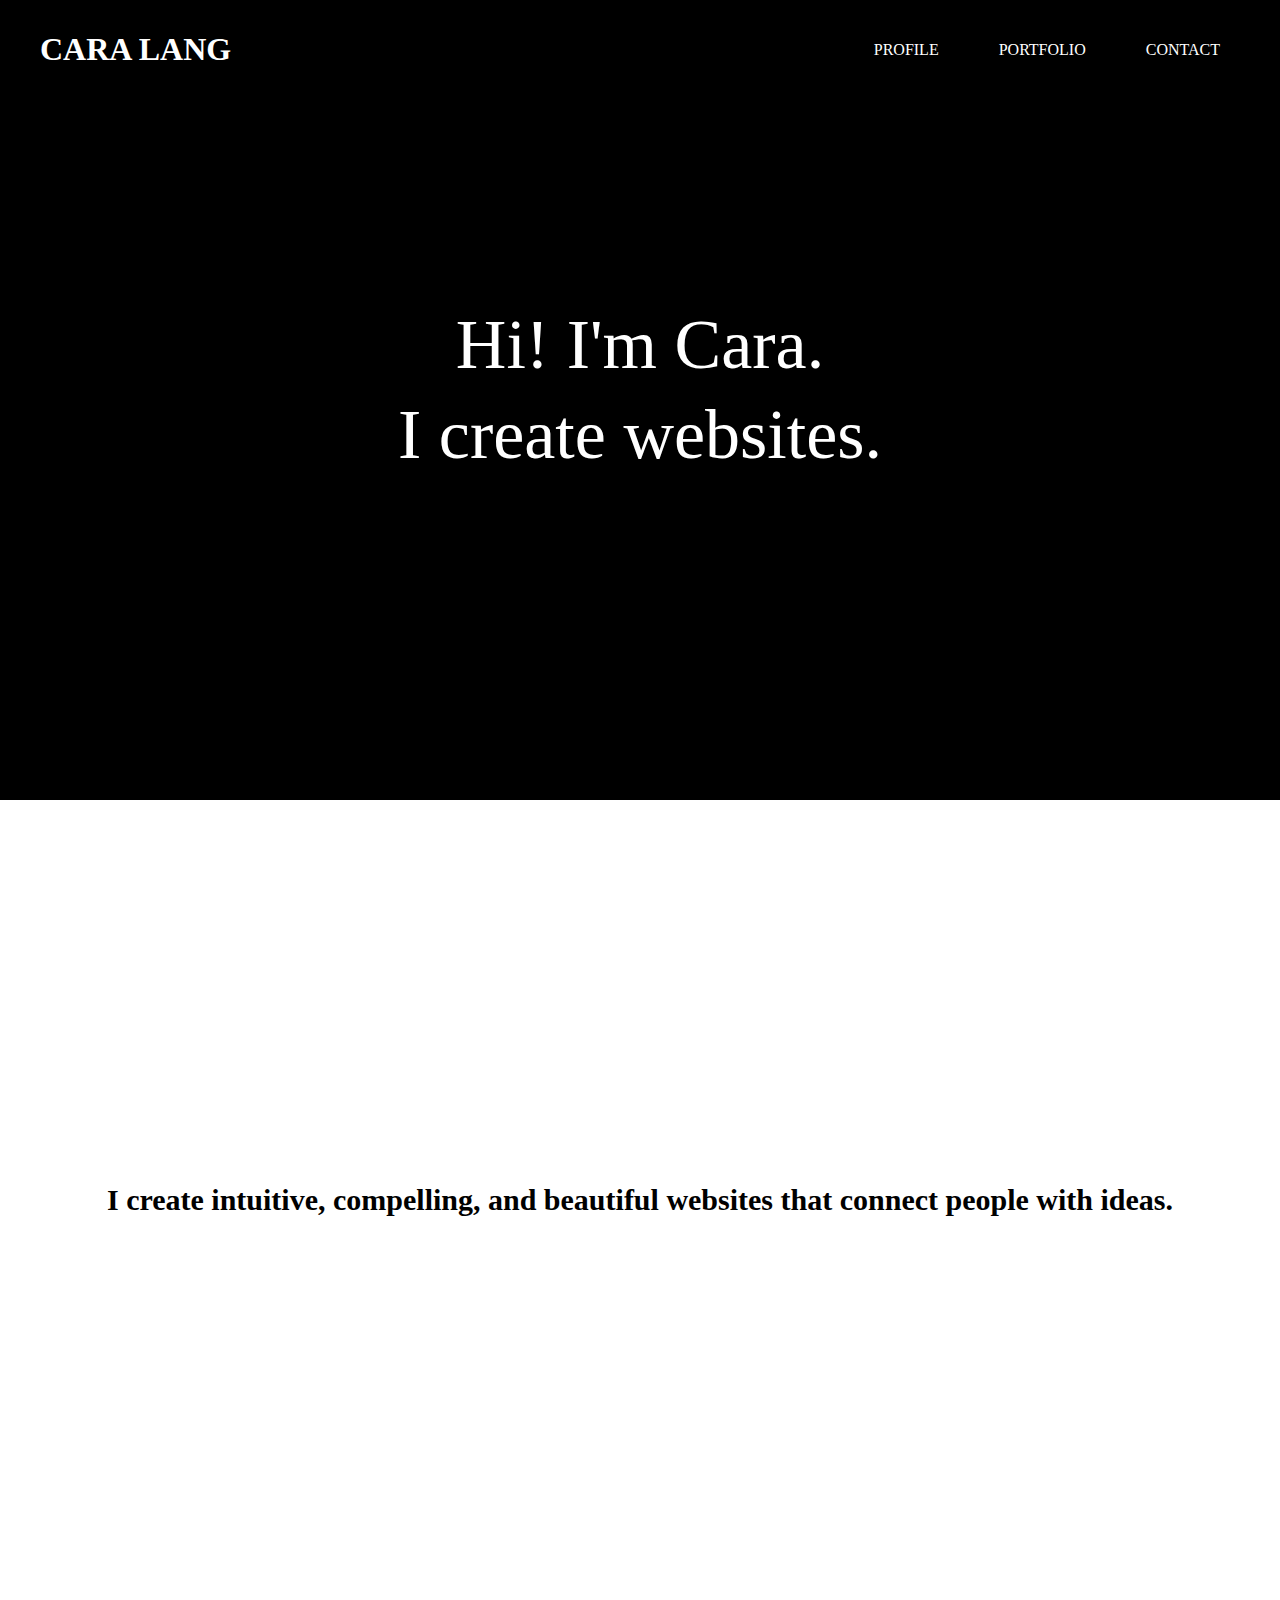
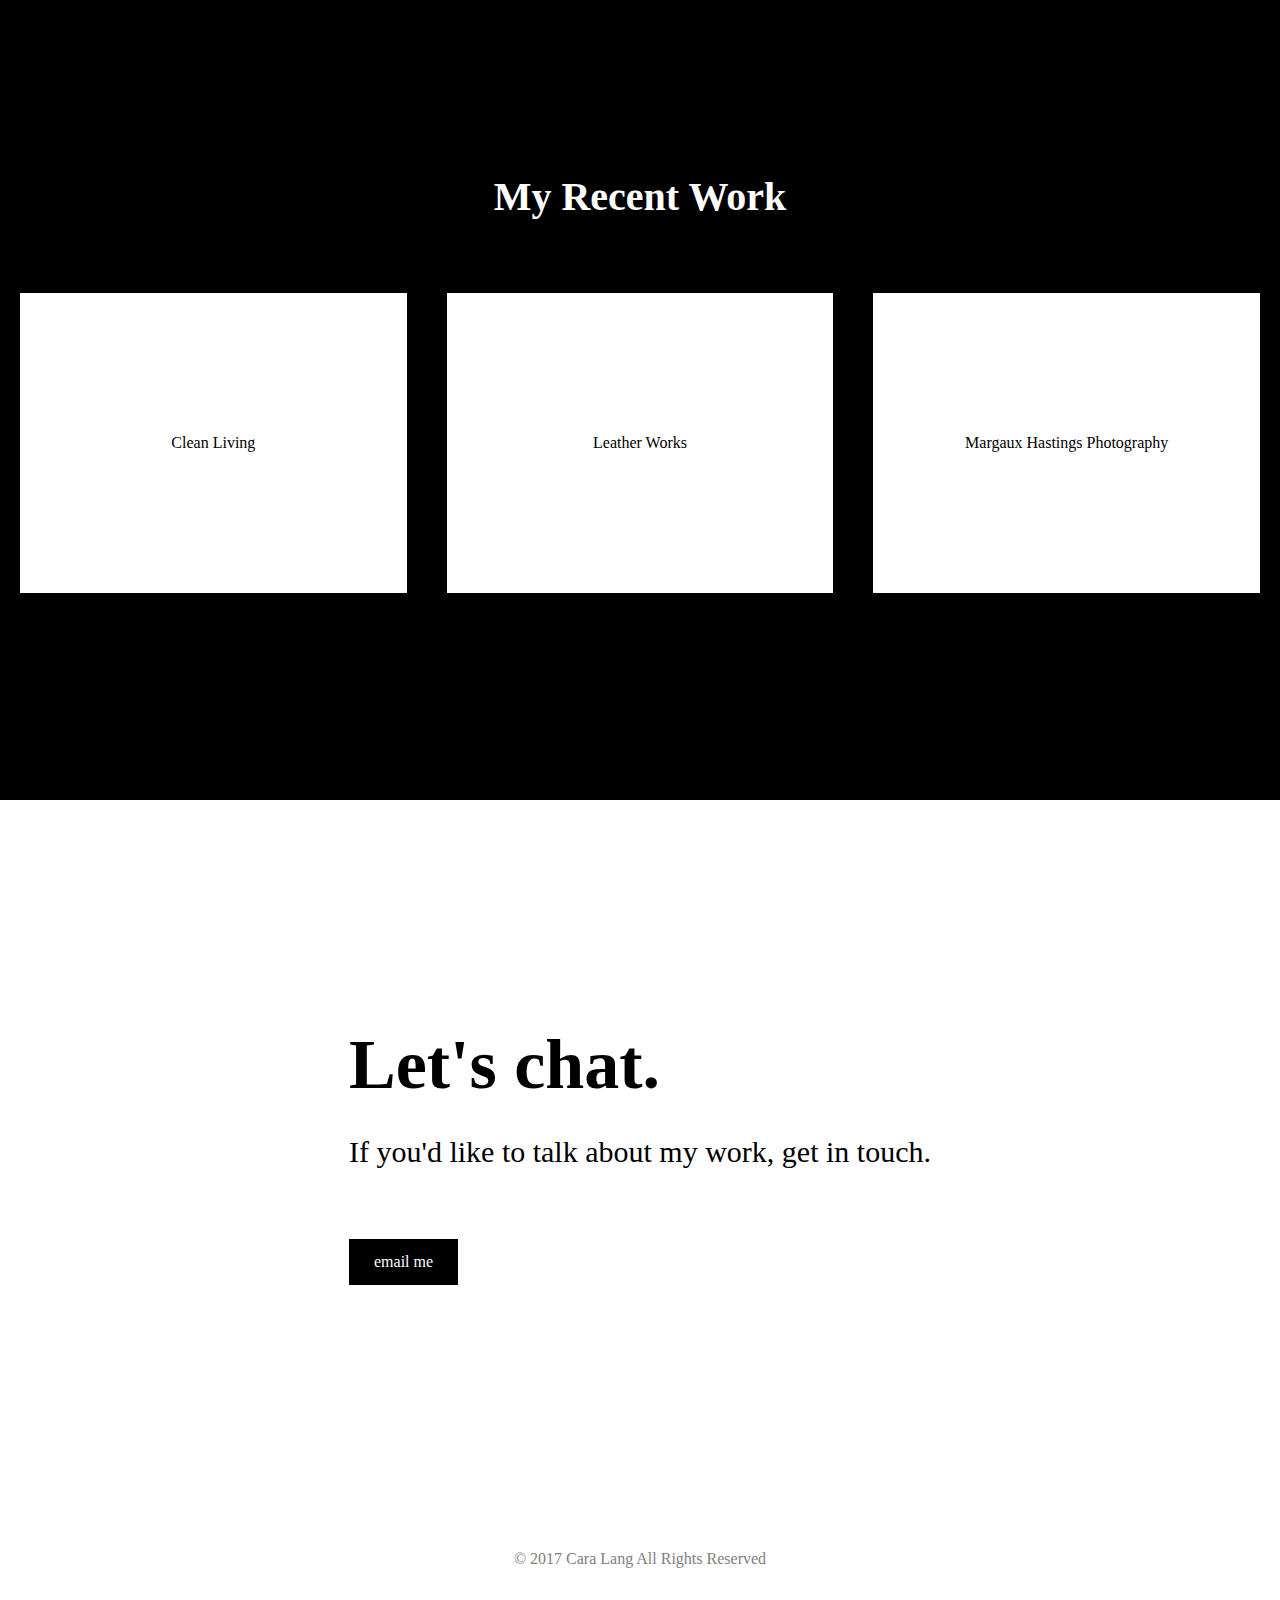
<file: index.html>
<!DOCTYPE html>
<html>
  <head>
    <meta charset="utf-8">
    <meta name="viewport" content="width=device-width">
    <title>Cara Lang</title>
    <link href="./resources/css/style.css" rel="stylesheet" type="text/css" />
  </head>
  <body>

    <!-- navigation container -->
    <div class="navigation_container">
      <h1>CARA LANG</h1>

      <div class="menu_container">
        <a href="#profile">PROFILE</a>
        <a href="#portfolio">PORTFOLIO</a>
        <a href="#contact">CONTACT</a>
      </div>

    </div>
    <!-- navigation container end -->




    <!-- landing container -->
    <div class="landing_container" >
      <div class="intro_box">
        <p>Hi! I'm Cara.</p>
        <p>I create websites.</p>
      </div>
    </div>
    <!-- landing container end -->








    <!-- profile container -->
    <div class="profile_container" id="profile">

      <div class="profile_intro">
        <p>I create intuitive, compelling, and beautiful websites that connect people with ideas.</p>
      </div>

    </div>
    <!-- profile container end -->







    <!-- portfolio container -->
    <div class="portfolio_container" id="portfolio">

      <div class="portfolio_title">
        <h4>My Recent Work</h4>
      </div>

      <div class="portfolio_box">
        <div class="portfolio_example">
          <a href="./portfolio/clean_living.html">Clean Living</a>
        </div>

        <div class="portfolio_example">
          <a href="./portfolio/leather_works.html">Leather Works</a>
        </div>

        <div class="portfolio_example">
          <a href="./portfolio/margaux_hastings_photography.html">Margaux Hastings Photography</a>
        </div>
    </div>

    </div>
    <!-- portfolio container end -->






    <!-- contact container -->
    <div class="contact_container" id="contact">

      <div class="contact">

        <div class="contact_intro">
          <h4>Let's chat.</h4>
          <p>If you'd like to talk about my work, get in touch.</p>
        </div>

        <div class="email">
          <a href="mailto:caravlang@gmail.com?Subject=Hello%20again">email me</a>
        </div>

      </div>

    </div>
    <!-- contact container end -->


    <!-- footer -->
    <div class="footer">
      © 2017 Cara Lang All Rights Reserved
    </div>
    <!-- footer end -->


  </body>
</html>
</file>
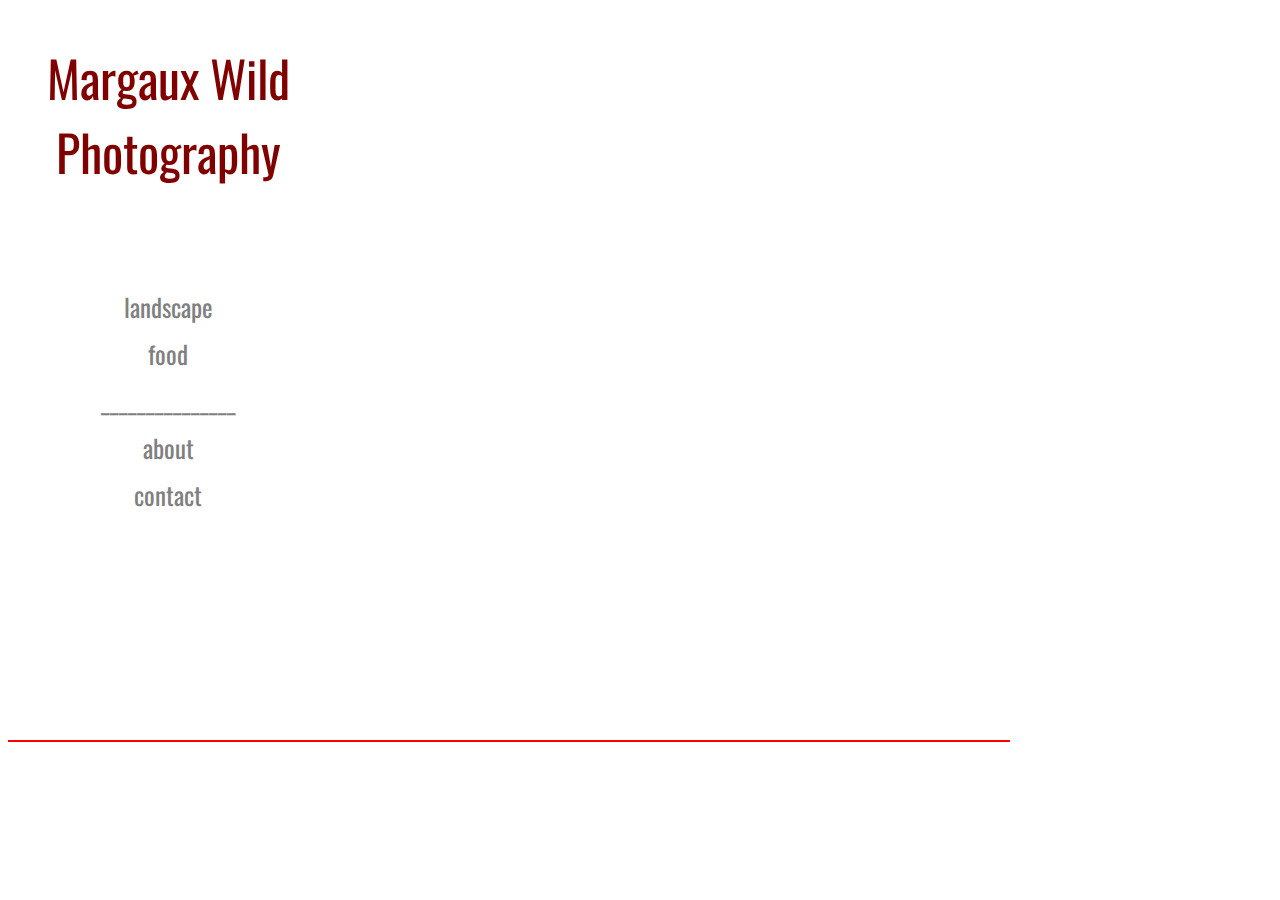
<file: margaux_wild_photography.html>
<!DOCTYPE html>
<html>
  <head>
    <meta charset="utf-8">
    <title>Margaux Wild Photography</title>
    <link href="./resources/css/margaux_wild_photography_styles.css" type="text/css" rel="stylesheet"/>
    <link href="https://fonts.googleapis.com/css?family=Oswald" rel="stylesheet">
  <body>

  <!-- navigation container -->
  <div class="navigation_container">

    <div class="title">
      <p>Margaux Wild</p>
      <p>Photography</p>
    </div>

    <div class="menu">
      <p>landscape</p>
      <p>food</p>
      <p>_______________</p>
      <p>about</p>
      <p>contact</p>
    </div>



  </div>
  <!-- navigation container end -->







  <!-- gallery container -->
  <div class="gallery_container">
    
  </div>
  <!-- gallery container end -->












  </body>
</html>
</file>
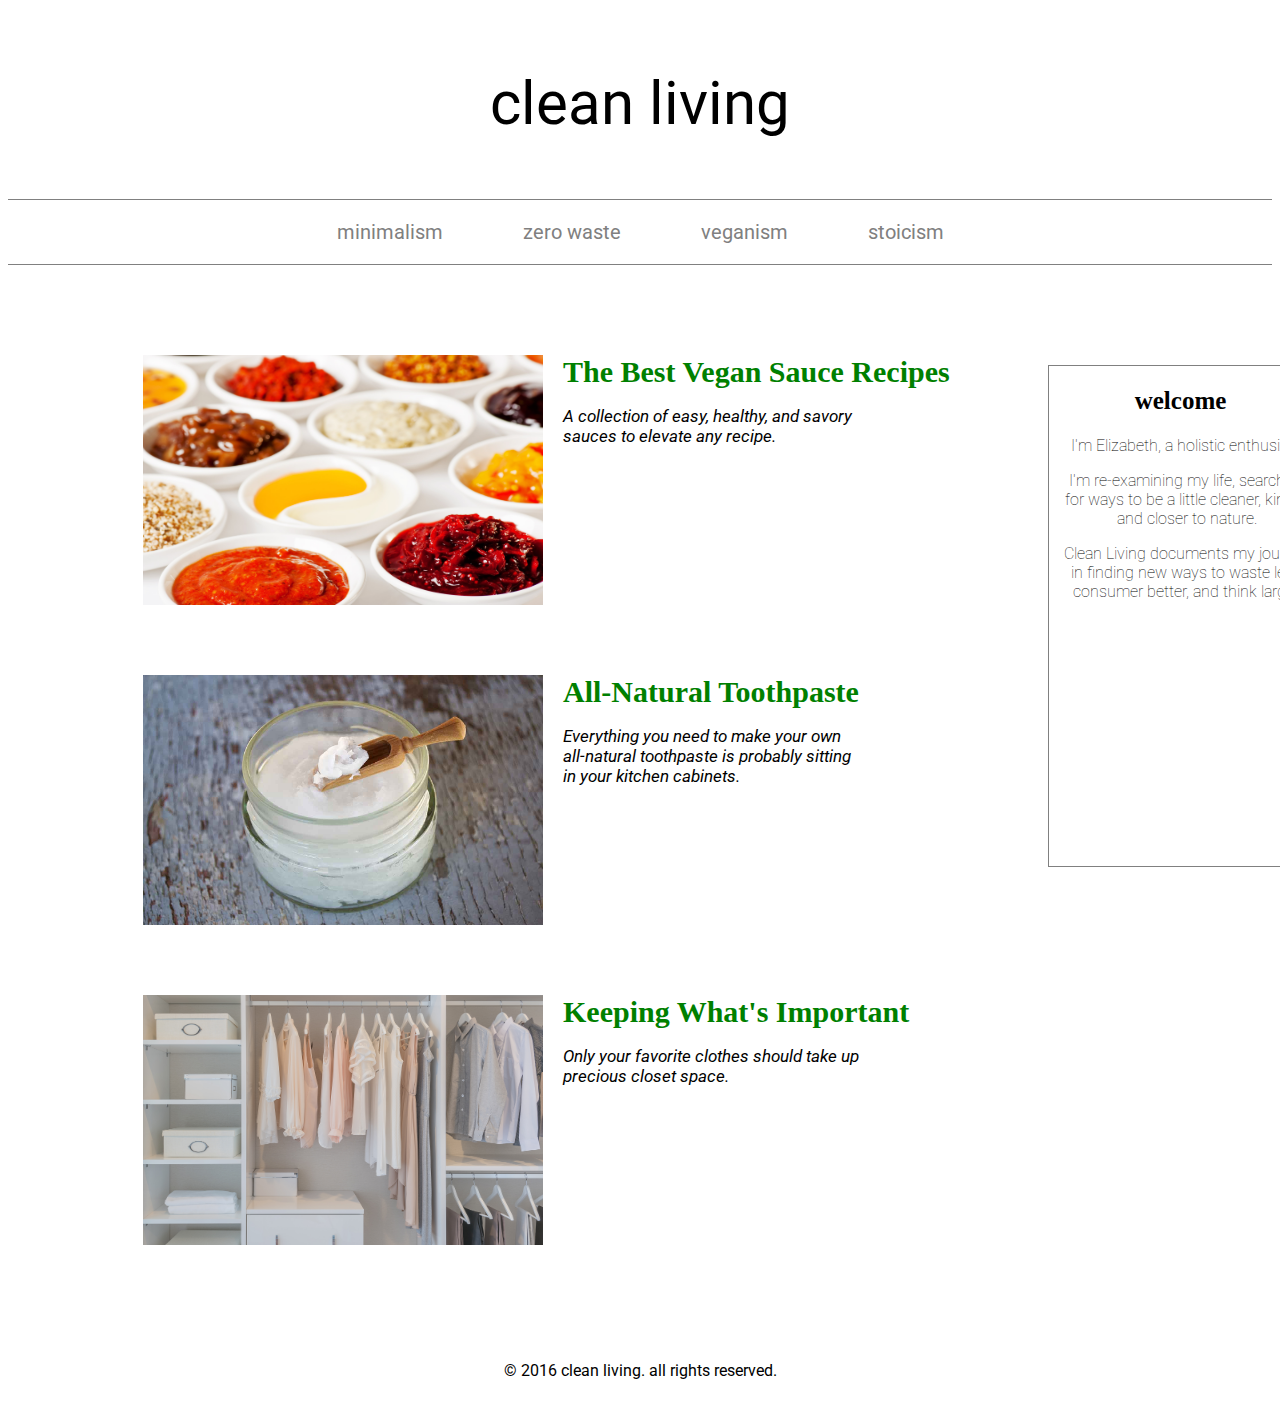
<file: master_clean_living.html>
<!DOCTYPE html>
<html>
  <head>
    <meta charset="utf-8">
    <title>clean living</title>
    <link href="./resources/css/master_clean_living_styles.css" rel="stylesheet" type="text/css" />
    <link href="https://fonts.googleapis.com/css?family=Roboto" rel="stylesheet">
  </head>
  <body>

    <!-- navigation container -->
    <div class="navigation_container">

      <div class="title">
        <p>clean living</p>
      </div>

      <div class="menu">
        <p>minimalism</p>
        <p>zero waste</p>
        <p>veganism</p>
        <p>stoicism</p>
      </div>

    </div>
    <!-- navigation container end -->
<div class="whole_blog">


    <!-- blog container -->
    <div class="blog_container">

      <div class="blog_entry">
        <img src="./resources/images/sauces.jpg" alt="">
        <div class="blog_description">
          <h4>The Best Vegan Sauce Recipes</h4>
          <p>A collection of easy, healthy, and savory sauces to elevate any recipe.</p>
        </div>
      </div>

      <div class="blog_entry">
        <img src="./resources/images/toothpaste.jpg" alt="">
        <div class="blog_description">
          <h4>All-Natural Toothpaste</h4>
          <p>Everything you need to make your own all-natural toothpaste is probably sitting in your kitchen cabinets.</p>
        </div>
      </div>

      <div class="blog_entry">
        <img src="./resources/images/minimalist_wardrobe.jpg" alt="">
        <div class="blog_description">
          <h4>Keeping What's Important</h4>
          <p>Only your favorite clothes should take up precious closet space.</p>
        </div>
      </div>

    </div>
    <!-- blog container end -->


    <!-- about me container -->
    <div class="about_me_container">
      <div class="about_me_intro">
        <h2>welcome</h2>
      </div>

      <div class="about_me_summary">
        <p>I'm Elizabeth, a holistic enthusiast.</p>
        <p> I'm re-examining my life, searching for ways to be a little cleaner, kinder, and closer to nature.</p>
        <p>Clean Living documents my journey in finding new ways to waste less, consumer better, and think larger.</p>
      </div>





      </div>
      <!-- about me container end -->
</div>
<!-- whole blog end -->


    <!-- footer container -->
    <div class="footer">
      <p>© 2016 clean living. all rights reserved.</p>
    </div>
    <!-- footer container end -->
  </body>
</html>
</file>
<file: resources/css/style.css>
body {
  font-family: 'Montserrat';
  font-weight: lighter;
  margin: 0px;
}


/* unvisited link */
a:link {
    color: white;
    text-decoration: none;
}

/* visited link */
a:visited {
    color: white;
    text-decoration: none;
}

/* mouse over link */
a:hover {
    color: white;
    text-decoration: none;
}

/* selected link */
a:active {
    color: white;
    text-decoration: none;
}





/* navigation */
.navigation_container {
  display: flex;
  justify-content: space-between;
  padding-left: 30px;
  padding-right: 30px;
  background-color: black;
  color: white;
}
.menu_container {
  display: flex;
  align-items: center;
  background-color: black;
  color: white;
}
.navigation_container h1 {
  padding: 10px;
}
.menu_container a {
  display: inline;
  padding: 30px;
}





/* landing container */
.landing_container {
  display: flex;
  justify-content: center;
  background-color: black;
  color: white;
  height: 500px;
  padding-top: 200px;
}
.landing_container p {
  margin: 0px;
  display: flex;
  justify-content: center;
  font-size: 70px;
  padding: 5px;
}









/* profile container */
.profile_container {
  height: 800px;
  display: flex;
  align-items: center;
  justify-content: center;
}
.profile_intro {
  display: block;
  justify-content: center;
  font-size: 30px;
}

.profile_intro p {
  font-weight: 400;
  font-weight: bold;
}






/* link button
a:link, a:visited {
    background-color: #f44336;
    color: white;
    padding: 14px 25px;
    text-align: center;
    text-decoration: none;
    display: inline-block;
}

a:hover, a:active {
    background-color: red;
}
*/


















/* portfolio container */
.portfolio_container {
  display: block; /* new line */
  justify-content: center;
  align-items: center;
  background-color: black;
  height: 800px;
  color: white;
}
.portfolio_title { /* centers title */
  display: flex;
  justify-content: center;
  font-size: 40px;
  padding-top: 120px;
}
.portfolio_box { /* inline boxes */
  display: flex;
  justify-content: center;
}
.portfolio_example { /* centers text inside box */
  display: flex;
  justify-content: center;
  align-items: center;
  background-color: white;
  color: black;
  width: 400px;
  height: 300px;
  margin: 20px;
}
.portfolio_example a {
  color: black;
}
.portfolio_example img {
  width: 400px;
  height: 300px;
}










/* contact container */
.contact_container {
  display: flex;
  justify-content: center;
  align-items: center;
  background-color: white;
  color: black;
  height: 750px;
}
.contact_intro, .email {
  display: block;
  justify-content: center;
  padding-bottom: 20px;
  margin-bottom: 20px;
}
.contact_container h4 {
  font-size: 70px;
  margin: 0px;
}
.contact_container h6 {
  font-size: 30px;
  margin: 0px;
}
.contact_container p {
  font-size: 30px;
}
.email a {
  margin: 0px;
  color: black;
}

/* email box */
.email a {
    background-color: black;
    color: white;
    padding: 14px 25px;
    text-align: center;
    text-decoration: none;
    display: inline-block;
}
.email a:hover, a:active {
      background-color: red;
}
/* email box end */


/* footer */
.footer {
  display: flex;
  justify-content: center;
  color: gray;
  padding-bottom: 20px;
  margin-bottom: 20px;
}
</file>
<file: resources/css/margaux_wild_photography_styles.css>
body {
  font-family: 'Oswald', sans-serif;
}

.navigation_container {
  justify-content: center;
  height: 700px;
  width: 300px;
  margin-top: 40px;
  margin-left: 10px;
}

.title p {
  display: flex;
  justify-content: center;
  font-size: 50px;
  padding: 0px;
  margin: 0px;
  color: maroon;
}
.menu {
  margin-top: 100px;
}
.menu p {
  display: flex;
  justify-content: center;
  font-size: 25px;
  color: gray;
  margin: 10px;
}


.gallery_container {
  width: 1000px;
  border: 1px solid red;
}
</file>
<file: resources/css/master_clean_living_styles.css>
body {
  font-family: "Roboto", sans-serif;
}

/* navigation */
.navigation_container {
  display: block;
}
.title {
  display: flex;
  justify-content: center;
  font-size: 60px;
  border-bottom: 1px solid gray;
  margin: 0px;
  padding: 0px;
}
.menu {
  display: flex;
  justify-content: center;
  padding: 20px;
  font-size: 20px;
  border-bottom: 1px solid gray;
}
.menu p {
  padding-left: 40px;
  padding-right: 40px;
  margin: 0px;
  color: gray;
}





.whole_blog {
  display: flex;
}
/* blog */
.blog_container {
  display: block;
  justify-content: center;
  margin-left: 100px;
  margin-top: 50px;
  width: 900px;
}
.blog_entry {
  display: flex;
  justify-content: flex-start;
  width: 1000px;
  height: 300px;
  margin: 20px;
}
.blog_entry img {
  width: 400px;
  height: 250px;
  margin-left: 15px;
  margin-top: 20px;
}
.blog_description {
  display: block;
  justify-content: flex-start;
  width: 500px;
  height: 250px;
  margin-right: 15px;
  margin-top: 20px;
  margin-left: 20px;
}
.blog_description h4 {
  font-family: "Roboto", sans-serif;
  font-weight: bold;
  color: green;
  font-size: 30px;
  margin: 0px;
  font-family: italic;
}
.blog_description p {
  font-style: italic;
  font-size: 17px;
  width: 300px;
}

/* about me */
.about_me_container {
  display: block;
  justify-content: center;
  width: 280px;
  height: 500px;
  margin-top: 100px;
  margin-left: 40px;
  border: 1px solid gray;

}
.about_me_intro h2 {
  display: flex;
  justify-content: center;
  align-items: center;
  font-size: 25px;
  font-family: italic;
}
.about_me_summary {
  margin-left: 13px;
  width: 250px;
}
.about_me_summary p {
  display: flex;
  align-items: center;
  justify-content: center;
  text-align: center;
  font-weight: lighter;
}





/* footer container */
.footer {
  display: flex;
  justify-content: center;
  margin-top: 50px;
}
</file>
